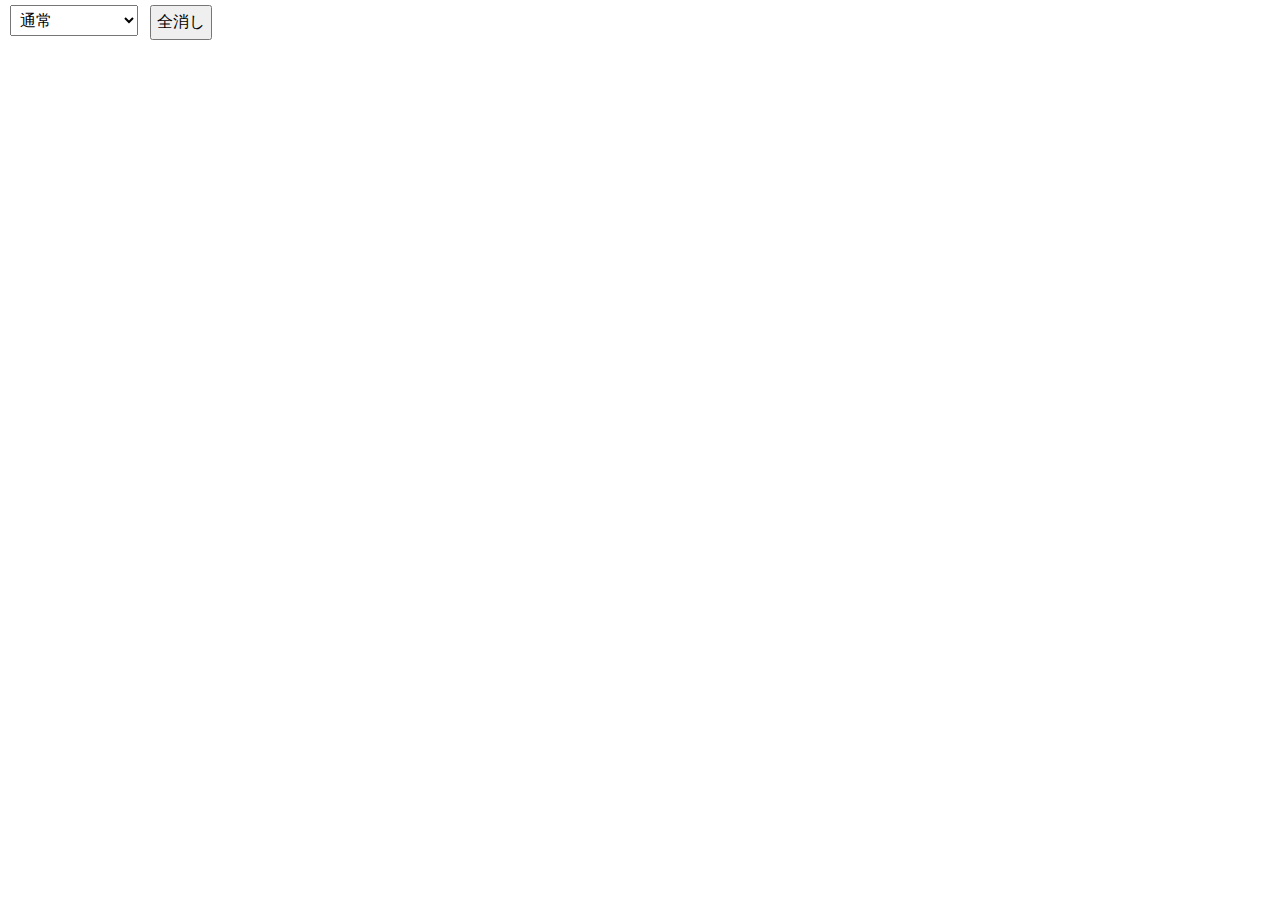
<file: tolo.html>
<!DOCTYPE html>
<html lang="ja">
<head>
  <meta charset="UTF-8">
  <title>なにしてん</title>
  <meta name="viewport" content="width=device-width, initial-scale=1.0">
  <style>
    html, body {
      margin: 0;
      padding: 0;
      overflow: hidden;
      background: white;
      touch-action: none;
    }

    canvas {
      display: block;
      position: absolute;
      top: 40px;
      left: 0;
      width: 100vw;
      height: calc(100vh - 40px);
    }

    #modeSelect, #clearButton {
      position: absolute;
      top: 5px;
      font-size: 16px;
      padding: 5px;
      z-index: 10;
    }

    #modeSelect {
      left: 10px;
    }

    #clearButton {
      left: 150px;
    }
  </style>
</head>
<body>
  <select id="modeSelect">
    <option value="normal">通常</option>
    <option value="drip">落下</option>
    <option value="particles2">落下2</option>
    <option value="fireworks">花火</option>
    <option value="splash">スプラッシュ</option>
  </select>
  <button id="clearButton">全消し</button>

  <canvas id="drawingCanvas"></canvas>

  <script>
    const canvas = document.getElementById('drawingCanvas');
    const ctx = canvas.getContext('2d');
    const modeSelect = document.getElementById('modeSelect');
    const clearButton = document.getElementById('clearButton');

    function resizeCanvas() {
      canvas.width = window.innerWidth;
      canvas.height = window.innerHeight - 40;
    }
    resizeCanvas();
    window.addEventListener('resize', resizeCanvas);

    let mode = 'normal';
    modeSelect.addEventListener('change', () => {
      mode = modeSelect.value;
    });

    clearButton.addEventListener('click', () => {
      ctx.clearRect(0, 0, canvas.width, canvas.height);
      waveLines = [];
      dripLines = [];
      particles = [];
      fireworks = [];
      smokeParticles = [];
      cracks = [];
    });

    function varyColor(rgb, amount = 30) {
      return rgb.map(c => Math.max(0, Math.min(255, c + Math.floor(Math.random() * amount * 2) - amount)));
    }
    function rgbToString(rgb) {
      return `rgb(${rgb[0]}, ${rgb[1]}, ${rgb[2]})`;
    }

    let isDrawing = false;
    let lastX = 0;
    let lastY = 0;
    let lastColor = [Math.random() * 255, Math.random() * 255, Math.random() * 255];

    let waveLines = [];
    let dripLines = [];
    let smokeParticles = [];
    let cracks = [];

    function startDrawing(x, y) {
      isDrawing = true;
      [lastX, lastY] = [x, y];
    }

    function drawLine(x, y) {
      if (!isDrawing) return;

      const newColor = varyColor(lastColor, 20);
      const gradient = ctx.createLinearGradient(lastX, lastY, x, y);
      gradient.addColorStop(0, rgbToString(lastColor));
      gradient.addColorStop(1, rgbToString(newColor));

      ctx.strokeStyle = gradient;
      ctx.lineWidth = 6;
      ctx.lineCap = 'round';
      ctx.beginPath();

      const points = { x1: lastX, y1: lastY, x2: x, y2: y, color: gradient, time: Date.now() };

      if (mode === 'distort') {
        const offsetX = Math.random() * 20 - 10;
        const offsetY = Math.random() * 20 - 10;
        ctx.moveTo(lastX, lastY);
        ctx.lineTo(x + offsetX, y + offsetY);
      } else {
        ctx.moveTo(lastX, lastY);
        ctx.lineTo(x, y);
      }

      ctx.stroke();

      if (mode === 'particles' || mode === 'particles2') spawnParticles(x, y, lastColor);
      if (mode === 'wavy') waveLines.push({ ...points });
      if (mode === 'fireworks') spawnFirework(x, y);
      if (mode === 'drip') dripLines.push({ ...points });
      if (mode === 'splash') spawnSplash(x, y, lastColor);
      if (mode === 'smoke') spawnSmoke(x, y);
      if (mode === 'crack') spawnCrack(x, y);

      [lastX, lastY] = [x, y];
      lastColor = newColor;
    }

    function stopDrawing() {
      isDrawing = false;
    }

    canvas.addEventListener('mousedown', e => startDrawing(e.offsetX, e.offsetY));
    canvas.addEventListener('mousemove', e => drawLine(e.offsetX, e.offsetY));
    canvas.addEventListener('mouseup', stopDrawing);
    canvas.addEventListener('mouseout', stopDrawing);

    canvas.addEventListener('touchstart', e => {
      const touch = e.touches[0];
      const rect = canvas.getBoundingClientRect();
      startDrawing(touch.clientX - rect.left, touch.clientY - rect.top);
    });

    canvas.addEventListener('touchmove', e => {
      const touch = e.touches[0];
      const rect = canvas.getBoundingClientRect();
      drawLine(touch.clientX - rect.left, touch.clientY - rect.top);
      e.preventDefault();
    }, { passive: false });

    canvas.addEventListener('touchend', stopDrawing);
    canvas.addEventListener('touchcancel', stopDrawing);

    let particles = [];
    function spawnParticles(x, y, color) {
      for (let i = 0; i < 10; i++) {
        particles.push({
          x, y,
          vx: (Math.random() - 0.5) * 4,
          vy: (Math.random() - 0.5) * 4,
          life: 300,
          color: rgbToString(color),
          size: 4,
          gravity: 0.2,
        });
      }
    }

    function updateParticles() {
      particles = particles.filter(p => p.life > 0);
      particles.forEach(p => {
        p.vy += p.gravity;
        p.x += p.vx;
        p.y += p.vy;
        p.life--;
        p.size *= 0.98;
        ctx.beginPath();
        ctx.arc(p.x, p.y, p.size, 0, Math.PI * 2);
        ctx.fillStyle = p.color;
        ctx.fill();
      });
    }

    let fireworks = [];
    function spawnFirework(x, y) {
      for (let i = 0; i < 50; i++) {
        const angle = Math.random() * 2 * Math.PI;
        const speed = Math.random() * 5 + 2;
        fireworks.push({
          x, y,
          vx: Math.cos(angle) * speed,
          vy: Math.sin(angle) * speed,
          life: 50,
          color: `hsl(${Math.random() * 360}, 100%, 70%)`
        });
      }
    }

    function updateFireworks() {
      fireworks = fireworks.filter(p => p.life > 0);
      fireworks.forEach(p => {
        p.x += p.vx;
        p.y += p.vy;
        p.vy += 0.05;
        p.life--;
        ctx.beginPath();
        ctx.arc(p.x, p.y, 3, 0, Math.PI * 2);
        ctx.fillStyle = p.color;
        ctx.fill();
      });
    }

    function spawnSplash(x, y, color) {
      for (let i = 0; i < 20; i++) {
        particles.push({
          x, y,
          vx: (Math.random() - 0.5) * 20,
          vy: (Math.random() - 0.5) * 20,
          life: 30,
          color: rgbToString(varyColor(color, 100)),
          size: Math.random() * 10 + 5,
          gravity: 0.5,
        });
      }
    }

    function spawnSmoke(x, y) {
      for (let i = 0; i < 5; i++) {
        smokeParticles.push({
          x, y,
          vx: (Math.random() - 0.5) * 1,
          vy: -Math.random() * 1,
          size: 20,
          alpha: 0.5,
          life: 100
        });
      }
    }

    function updateSmoke() {
      smokeParticles = smokeParticles.filter(p => p.life > 0);
      smokeParticles.forEach(p => {
        p.x += p.vx;
        p.y += p.vy;
        p.size += 0.3;
        p.alpha -= 0.005;
        p.life--;
        ctx.beginPath();
        ctx.arc(p.x, p.y, p.size, 0, Math.PI * 2);
        ctx.fillStyle = `rgba(50, 50, 50, ${p.alpha})`;
        ctx.fill();
      });
    }

    function spawnCrack(x, y) {
      const branches = 5;
      for (let i = 0; i < branches; i++) {
        const angle = Math.random() * 2 * Math.PI;
        const length = Math.random() * 30 + 20;
        const endX = x + Math.cos(angle) * length;
        const endY = y + Math.sin(angle) * length;
        cracks.push({ x1: x, y1: y, x2: endX, y2: endY, life: 100 });
      }
    }

    function updateCracks() {
      cracks = cracks.filter(c => c.life > 0);
      cracks.forEach(c => {
        ctx.beginPath();
        ctx.moveTo(c.x1, c.y1);
        ctx.lineTo(c.x2, c.y2);
        ctx.strokeStyle = 'black';
        ctx.lineWidth = 2;
        ctx.stroke();
        c.life--;
      });
    }

    function animate() {
      requestAnimationFrame(animate);

      if (mode === 'fade') {
        ctx.fillStyle = 'rgba(255,255,255,0.02)';
        ctx.fillRect(0, 0, canvas.width, canvas.height);
      }

      if (mode === 'particles' || mode === 'particles2' || mode === 'splash') updateParticles();
      if (mode === 'fireworks') updateFireworks();
      if (mode === 'smoke') updateSmoke();
      if (mode === 'crack') updateCracks();

      if (mode === 'wavy') {
        waveLines.forEach(p => {
          const t = (Date.now() - p.time) / 200;
          const wave = Math.sin(t + p.x1 * 0.01) * 5;

          ctx.beginPath();
          ctx.moveTo(p.x1, p.y1 + wave);
          ctx.lineTo(p.x2, p.y2 + wave);
          ctx.strokeStyle = p.color;
          ctx.lineWidth = 6;
          ctx.lineCap = 'round';
          ctx.stroke();
        });
      }

      if (mode === 'drip') {
        dripLines.forEach(p => {
          p.y1 += 1.5;
          p.y2 += 1.5;

          ctx.beginPath();
          ctx.moveTo(p.x1, p.y1);
          ctx.lineTo(p.x2, p.y2);
          ctx.strokeStyle = p.color;
          ctx.lineWidth = 6;
          ctx.lineCap = 'round';
          ctx.stroke();
        });
      }
    }

    animate();
  </script>
</body>
</html>
</file>
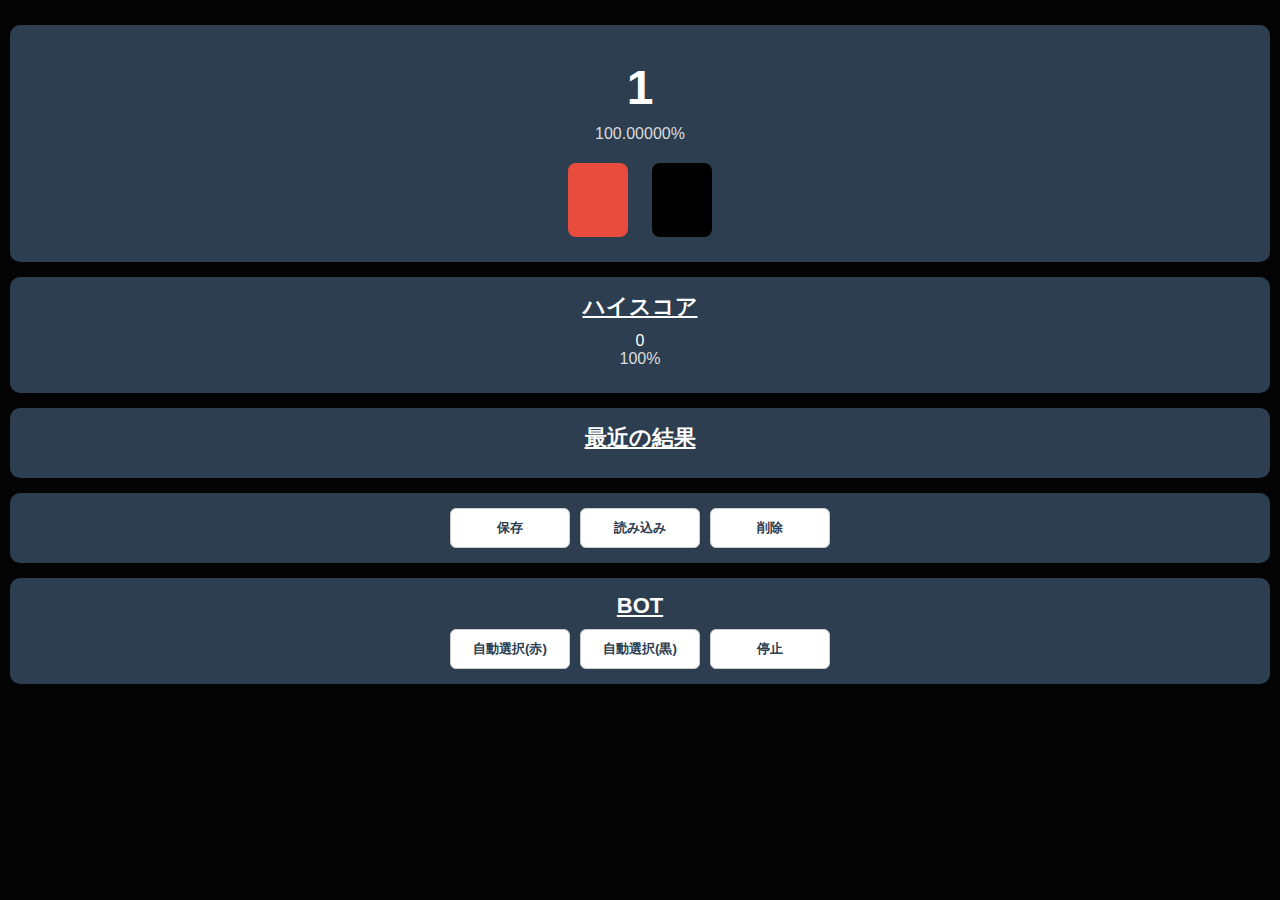
<file: WUP.html>
<!DOCTYPE html>
<html lang="ja">
<head>
  <meta charset="UTF-8">
  <meta name="viewport" content="width=device-width, initial-scale=1.0, maximum-scale=1.0, user-scalable=no">
  <title>ダブルアップ</title>
  <style>
    body {
      font-family: sans-serif;
      text-align: center;
      margin: 0;
      padding: 10px;
      background: #040404;
    }
    .card {
      background: #2c3e50;
      color: #fff;
      border-radius: 10px;
      padding: 15px;
      margin: 15px 0;
      box-shadow: 0 2px 5px rgba(0,0,0,0.2);
    }
    .stack {
      font-size: 48px;
      font-weight: bold;
      margin: 20px 0 10px 0;
    }
    .probability {
      font-size: 16px;
      margin-bottom: 10px;
      color: #ddd;
    }
    .buttons button {
      font-size: 20px;
      margin: 10px;
      padding: 10px 20px;
      border: none;
      border-radius: 8px;
      cursor: pointer;
    }
    .red {
      background: #e74c3c;
      color: #fff;
    }
    .black {
      background: #000;
      color: #fff;
    }
    .section-title {
      font-size: 22px;
      font-weight: bold;
      margin-bottom: 10px;
      text-decoration: underline;
    }
    .controls {
      display: flex;
      justify-content: center;
      gap: 10px;
      flex-wrap: wrap;
    }
    .controls button {
      flex: 1;
      min-width: 80px;
      max-width: 120px;
      padding: 10px;
      border: 1px solid #ccc;
      border-radius: 6px;
      cursor: pointer;
      background: #fff;
      color: #2c3e50;
      font-weight: bold;
    }
  </style>
</head>
<body>
  <div class="card">
    <div class="stack" id="stack">1</div>
    <div class="probability" id="probability">100%</div>
    <div class="buttons">
      <button class="red" onclick="play('赤')">　<br>　</button>
      <button class="black" onclick="play('黒')">　<br>　</button>
    </div>
  </div>

  <div class="card">
    <div class="section-title">ハイスコア</div>
    <div id="highscore">0</div>
    <div class="probability" id="highscoreProbability">100%</div>
  </div>

  <div class="card">
    <div class="section-title">最近の結果</div>
    <div id="results"></div>
  </div>

  <div class="card">
    <div class="controls">
      <button onclick="saveSettings()">保存</button>
      <button onclick="loadSettings()">読み込み</button>
      <button onclick="deleteSettings()">削除</button>
    </div>
  </div>

  <div class="card">
    <div class="section-title">BOT</div>
    <div class="controls">
      <button onclick="startBot('赤')">自動選択(赤)</button>
      <button onclick="startBot('黒')">自動選択(黒)</button>
      <button onclick="stopBot()">停止</button>
    </div>
  </div>

  <script>
    let stack = 1;
    let highscore = 0;
    let results = [];
    let botInterval = null;

    function play(choice) {
      const win = Math.random() < 0.5;
      if (win) {
        stack *= 2;
      } else {
        results.unshift(`敗北: ${choice} | ターン ${Math.log2(stack)} | スコア ${stack}`);
        stack = 1;
      }
      if (stack > highscore) highscore = stack;
      updateDisplay();
    }

    function updateDisplay() {
      document.getElementById("stack").innerText = stack;

      // 現在スコアの確率
      const turns = Math.log2(stack);
      const probability = (100 * Math.pow(0.5, turns)).toFixed(5);
      document.getElementById("probability").innerText = `${probability}%`;

      // ハイスコア表示と確率
      document.getElementById("highscore").innerText = highscore;
      if (highscore > 0) {
        const highTurns = Math.log2(highscore);
        const highProbability = (100 * Math.pow(0.5, highTurns)).toFixed(5);
        document.getElementById("highscoreProbability").innerText = `${highProbability}%`;
      } else {
        document.getElementById("highscoreProbability").innerText = `100%`;
      }

      // 最近の結果
      document.getElementById("results").innerHTML = results.slice(0, 5).join('<br>');
    }

    function saveSettings() {
      localStorage.setItem("doubleup_highscore", highscore);
    }

    function loadSettings() {
      const saved = localStorage.getItem("doubleup_highscore");
      if (saved !== null) {
        highscore = parseInt(saved);
        updateDisplay();
      }
    }

    function deleteSettings() {
      localStorage.removeItem("doubleup_highscore");
      highscore = 0;
      updateDisplay();
    }

    function startBot(color) {
      stopBot();
      botInterval = setInterval(() => play(color), 10);
    }

    function stopBot() {
      if (botInterval) {
        clearInterval(botInterval);
        botInterval = null;
      }
    }

    updateDisplay();
  </script>
</body>
</html>
</file>
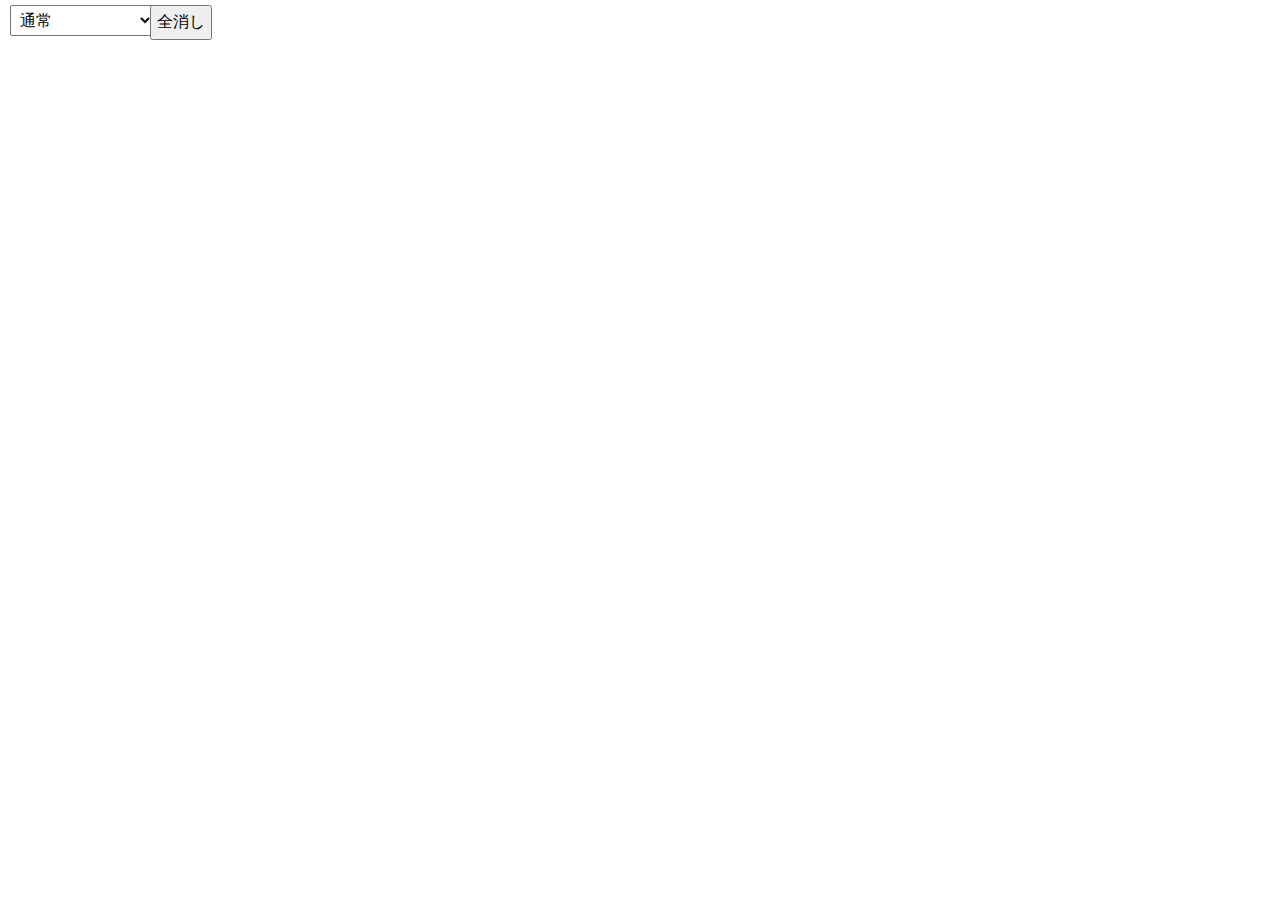
<file: なにしてん.html>
<!DOCTYPE html>
<html lang="ja">
<head>
  <meta charset="UTF-8">
  <title>なにしてん</title>
  <meta name="viewport" content="width=device-width, initial-scale=1.0">
  <style>
    html, body {
      margin: 0;
      padding: 0;
      overflow: hidden;
      background: white;
      touch-action: none;
    }

    canvas {
      display: block;
      position: absolute;
      top: 40px;
      left: 0;
      width: 100vw;
      height: calc(100vh - 40px);
    }

    #modeSelect, #clearButton {
      position: absolute;
      top: 5px;
      font-size: 16px;
      padding: 5px;
      z-index: 10;
    }

    #modeSelect {
      left: 10px;
    }

    #clearButton {
      left: 150px;
    }
  </style>
</head>
<body>
  <select id="modeSelect">
    <option value="normal">通常</option>
    <option value="wavy">波打ち</option>
    <option value="fade">フェードアウト</option>
    <option value="particles">パーティクル</option>
    <option value="distort">ランダム変形</option>
    <option value="drip">落下</option>
    <option value="particles2">落下2</option>
    <option value="fireworks">花火</option>
  </select>
  <button id="clearButton">全消し</button>

  <canvas id="drawingCanvas"></canvas>

  <script>
    const canvas = document.getElementById('drawingCanvas');
    const ctx = canvas.getContext('2d');
    const modeSelect = document.getElementById('modeSelect');
    const clearButton = document.getElementById('clearButton');


    function resizeCanvas() {
      canvas.width = window.innerWidth;
      canvas.height = window.innerHeight - 40;
    }
    resizeCanvas();
    window.addEventListener('resize', resizeCanvas);

    let mode = 'normal';
    modeSelect.addEventListener('change', () => {
      mode = modeSelect.value;
    });

    clearButton.addEventListener('click', () => {
      ctx.clearRect(0, 0, canvas.width, canvas.height);
      waveLines = [];
      dripLines = [];
      particles = [];
      fireworks = [];
    });

    function varyColor(rgb, amount = 30) {
      return rgb.map(c => {
        let newVal = c + Math.floor(Math.random() * amount * 2) - amount;
        return Math.max(0, Math.min(255, newVal));
      });
    }

    function rgbToString(rgb) {
      return `rgb(${rgb[0]}, ${rgb[1]}, ${rgb[2]})`;
    }

    let isDrawing = false;
    let lastX = 0;
    let lastY = 0;
    let lastColor = [Math.random() * 255, Math.random() * 255, Math.random() * 255];

    let waveLines = [];
    let dripLines = [];

    function startDrawing(x, y) {
      isDrawing = true;
      [lastX, lastY] = [x, y];
    }

    function drawLine(x, y) {
      if (!isDrawing) return;

      const newColor = varyColor(lastColor, 20);
      const gradient = ctx.createLinearGradient(lastX, lastY, x, y);
      gradient.addColorStop(0, rgbToString(lastColor));
      gradient.addColorStop(1, rgbToString(newColor));

      ctx.strokeStyle = gradient;
      ctx.lineWidth = 6;
      ctx.lineCap = 'round';
      ctx.beginPath();

      const points = { x1: lastX, y1: lastY, x2: x, y2: y, color: gradient, time: Date.now() };

      if (mode === 'distort') {
        const offsetX = Math.random() * 20 - 10;
        const offsetY = Math.random() * 20 - 10;
        ctx.moveTo(lastX, lastY);
        ctx.lineTo(x + offsetX, y + offsetY);
      } else {
        ctx.moveTo(lastX, lastY);
        ctx.lineTo(x, y);
      }

      ctx.stroke();

      if (mode === 'particles') spawnParticles(x, y, lastColor);
      if (mode === 'particles2') spawnParticles(x, y, lastColor);
      if (mode === 'wavy') waveLines.push({ ...points });
      if (mode === 'fireworks') spawnFirework(x, y);
      if (mode === 'drip') dripLines.push({ ...points });

      [lastX, lastY] = [x, y];
      lastColor = newColor;
    }

    function stopDrawing() {
      isDrawing = false;
    }

    // --- タッチ／マウス対応 ---
    canvas.addEventListener('mousedown', e => startDrawing(e.offsetX, e.offsetY));
    canvas.addEventListener('mousemove', e => drawLine(e.offsetX, e.offsetY));
    canvas.addEventListener('mouseup', stopDrawing);
    canvas.addEventListener('mouseout', stopDrawing);

    canvas.addEventListener('touchstart', e => {
      const touch = e.touches[0];
      const rect = canvas.getBoundingClientRect();
      startDrawing(touch.clientX - rect.left, touch.clientY - rect.top);
    });

    canvas.addEventListener('touchmove', e => {
      const touch = e.touches[0];
      const rect = canvas.getBoundingClientRect();
      drawLine(touch.clientX - rect.left, touch.clientY - rect.top);
      e.preventDefault();
    }, { passive: false });

    canvas.addEventListener('touchend', stopDrawing);
    canvas.addEventListener('touchcancel', stopDrawing);

    // --- パーティクル ---
    let particles = [];
    function spawnParticles(x, y, color) {
      for (let i = 0; i < 10; i++) {
        particles.push({
          x, y,
          vx: (Math.random() - 0.5) * 4,
          vy: (Math.random() - 0.5) * 4,
          life: 30,
          color: rgbToString(color)
        });
      }
    }

    function updateParticles() {
      particles = particles.filter(p => p.life > 0);
      particles.forEach(p => {
        p.x += p.vx;
        p.y += p.vy;
        p.life -= 1;

        ctx.beginPath();
        ctx.arc(p.x, p.y, 2, 0, Math.PI * 2);
        ctx.fillStyle = p.color;
        ctx.fill();
      });
    }

    // P2
    let particles2 = [];
    function spawnParticles(x, y, color) {
      for (let i = 0; i < 10; i++) {
        particles.push({
          x, y,
          vx: (Math.random() - 0.5) * 4,
          vy: (Math.random() - 0.5) * 4,
          life: 300,
          color: rgbToString(color),
          size: 4,
          gravity: 0.2, // 重力の強さ
        });
      }
    }

    function updateParticles2() {
      particles = particles.filter(p => p.life > 0);
      particles.forEach(p => {
        p.vy += p.gravity;  // 重力を加える
        p.x += p.vx;
        p.y += p.vy;
        p.life -= 1;
        p.size *= 0.98;  // 徐々に小さく

        ctx.beginPath();
        ctx.arc(p.x, p.y, p.size, 0, Math.PI * 2);
        ctx.fillStyle = p.color;
        ctx.fill();
      });
    }

    // firework particles
    let fireworks = [];
    function spawnFirework(x, y) {
      for (let i = 0; i < 50; i++) {
        const angle = Math.random() * 2 * Math.PI;
        const speed = Math.random() * 5 + 2;
        fireworks.push({
          x, y,
          vx: Math.cos(angle) * speed,
          vy: Math.sin(angle) * speed,
          life: 50,
          color: `hsl(${Math.random() * 360}, 100%, 70%)`
        });
      }
    }
    function updateFireworks() {
      fireworks = fireworks.filter(p => p.life > 0);
      fireworks.forEach(p => {
        p.x += p.vx;
        p.y += p.vy;
        p.vy += 0.05;
        p.life--;
        ctx.beginPath();
        ctx.arc(p.x, p.y, 3, 0, Math.PI * 2);
        ctx.fillStyle = p.color;
        ctx.fill();
      });
    }


    // --- アニメーション ---
    function animate() {
      requestAnimationFrame(animate);

      if (mode === 'fade') {
        ctx.fillStyle = 'rgba(255,255,255,0.02)';  // フェードの速度を遅くするために0.05 -> 0.02に変更
        ctx.fillRect(0, 0, canvas.width, canvas.height);
      }

      if (mode === 'particles') updateParticles();
      if (mode === 'particles2') updateParticles2();
      if (mode === 'fireworks') updateFireworks();

      if (mode === 'wavy') {
        waveLines.forEach(p => {
          const t = (Date.now() - p.time) / 200;
          const wave = Math.sin(t + p.x1 * 0.01) * 5;

          ctx.beginPath();
          ctx.moveTo(p.x1, p.y1 + wave);
          ctx.lineTo(p.x2, p.y2 + wave);
          ctx.strokeStyle = p.color;
          ctx.lineWidth = 6;
          ctx.lineCap = 'round';
          ctx.stroke();
        });
      }

      if (mode === 'drip') {
        dripLines.forEach(p => {
          p.y1 += 1.5;
          p.y2 += 1.5;

          ctx.beginPath();
          ctx.moveTo(p.x1, p.y1);
          ctx.lineTo(p.x2, p.y2);
          ctx.strokeStyle = p.color;
          ctx.lineWidth = 6;
          ctx.lineCap = 'round';
          ctx.stroke();
        });
      }
    }

    animate();
  </script>
</body>
</html>
</file>
